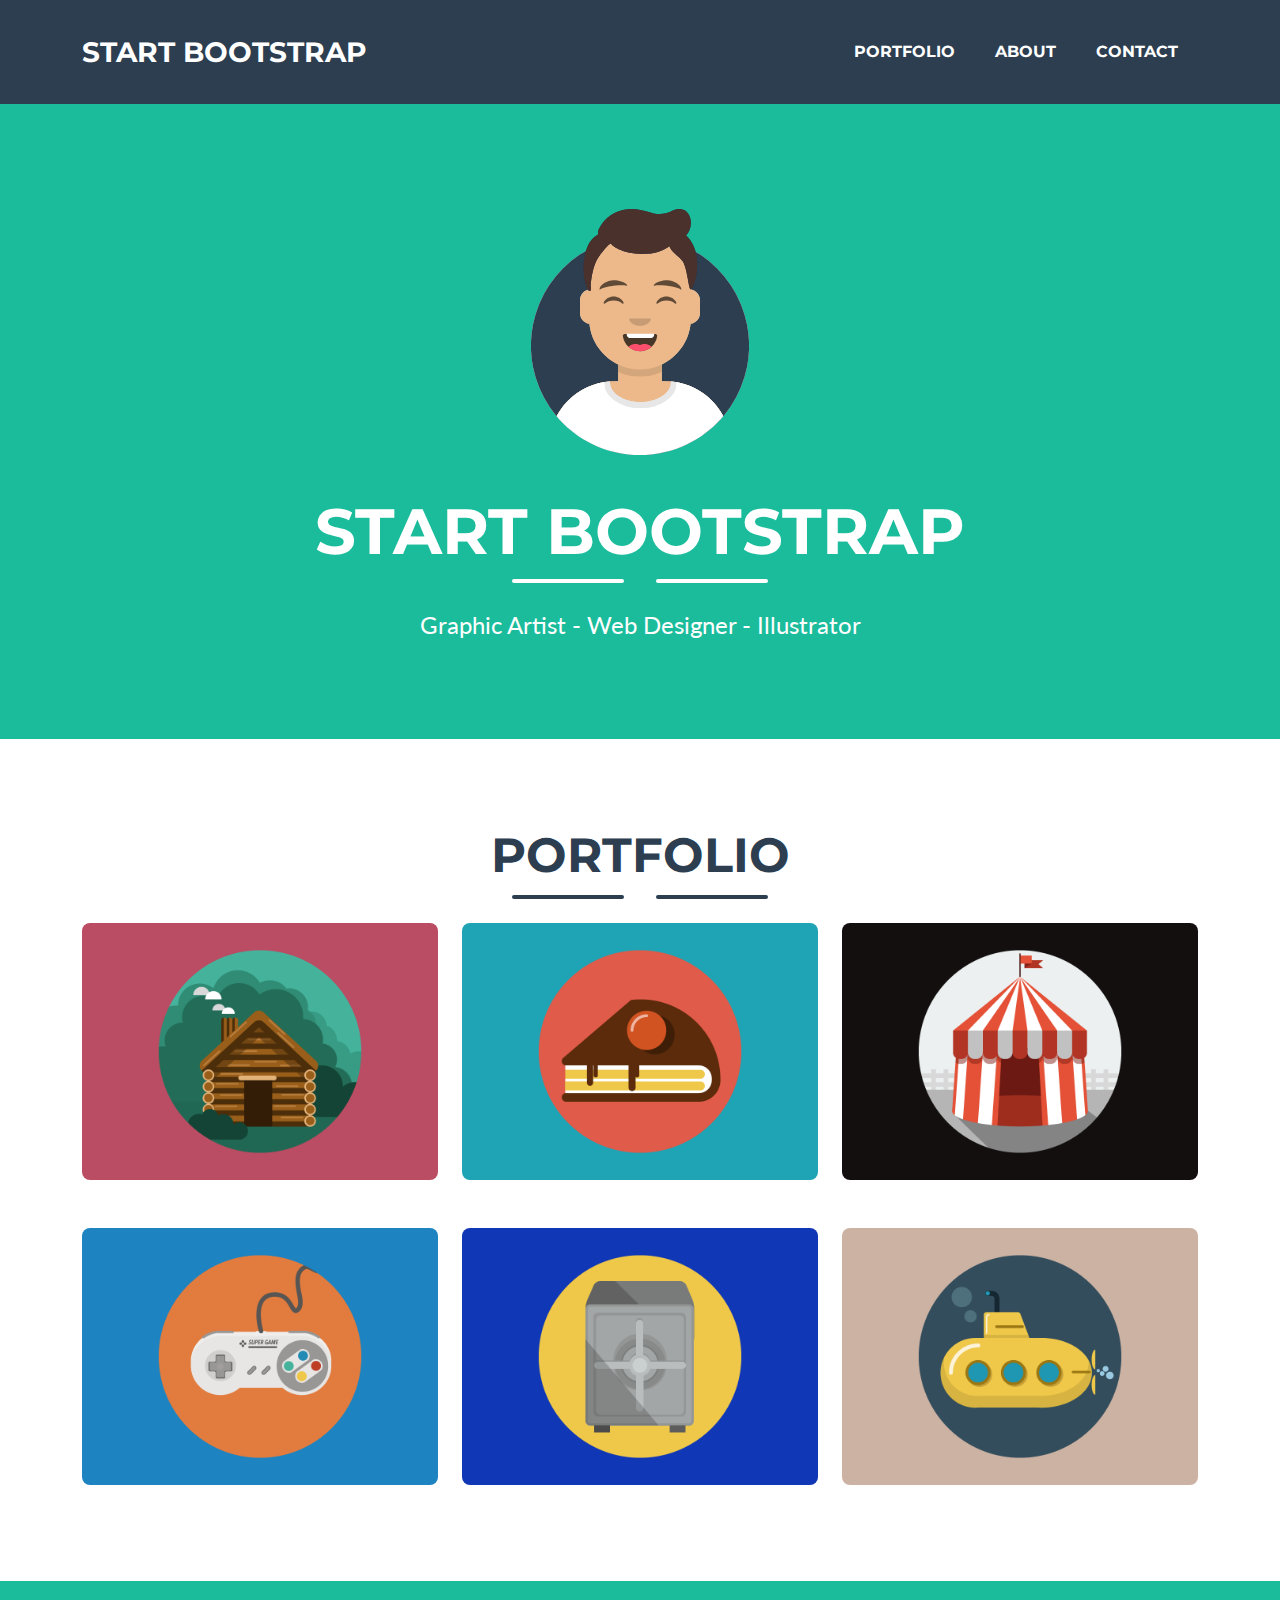
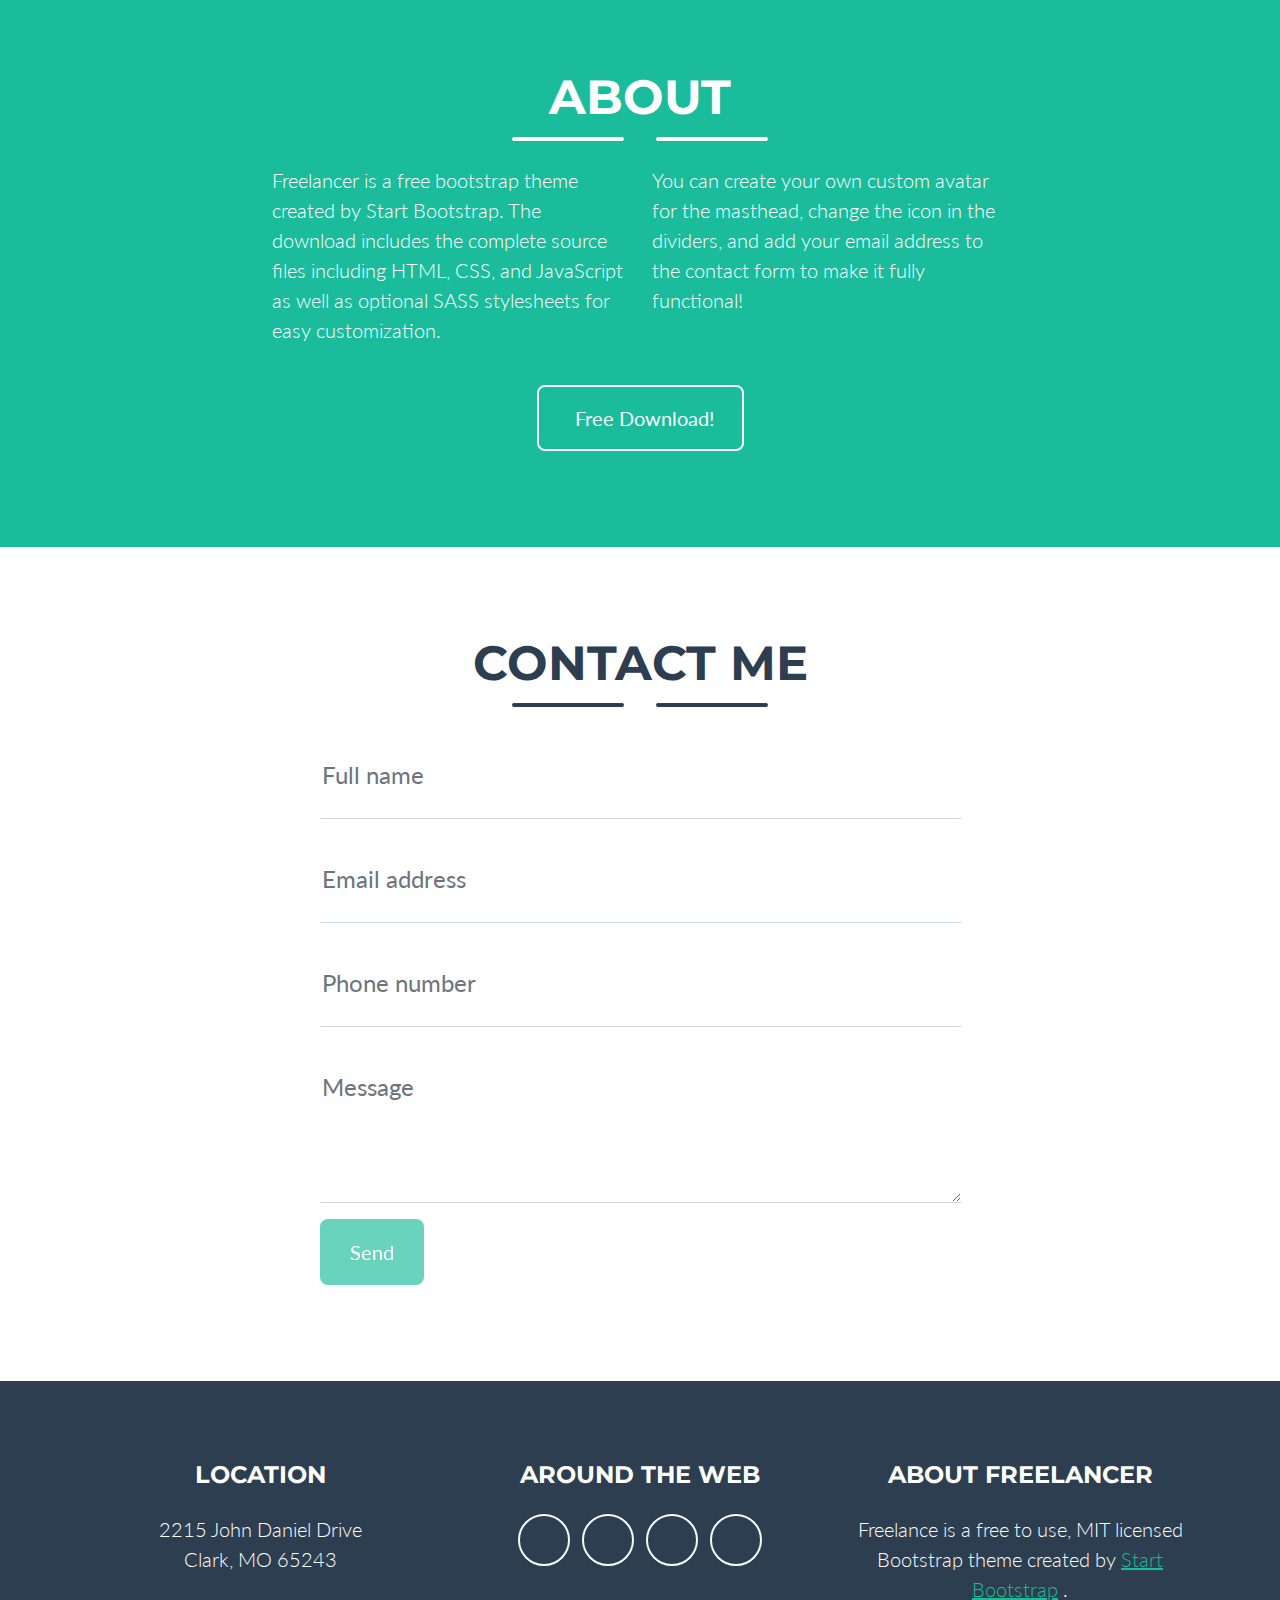
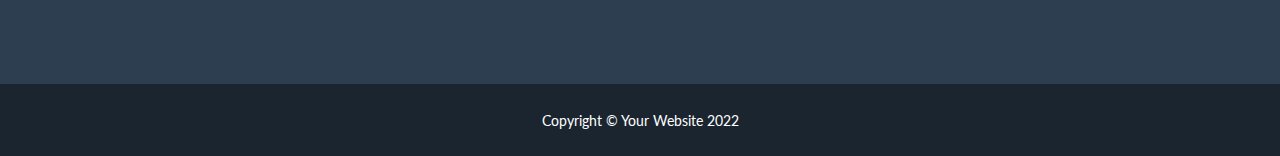
<file: static/core/index.html>
<!DOCTYPE html>
<html lang="en">
    <head>
        <meta charset="utf-8" />
        <meta name="viewport" content="width=device-width, initial-scale=1, shrink-to-fit=no" />
        <meta name="description" content="" />
        <meta name="author" content="" />
        <title>Freelancer - Start Bootstrap Theme</title>
        <!-- Favicon-->
        <link rel="icon" type="image/x-icon" href="assets/favicon.ico" />
        
        <!-- Google fonts-->
        <link href="https://fonts.googleapis.com/css?family=Montserrat:400,700" rel="stylesheet" type="text/css" />
        <link href="https://fonts.googleapis.com/css?family=Lato:400,700,400italic,700italic" rel="stylesheet" type="text/css" />
        <!-- Core theme CSS (includes Bootstrap)-->
        <link href="css/styles.css" rel="stylesheet" />
    </head>
    <body id="page-top">
        <!-- Navigation-->
        <nav class="navbar navbar-expand-lg bg-secondary text-uppercase fixed-top" id="mainNav">
            <div class="container">
                <a class="navbar-brand" href="#page-top">Start Bootstrap</a>
                <button class="navbar-toggler text-uppercase font-weight-bold bg-primary text-white rounded" type="button" data-bs-toggle="collapse" data-bs-target="#navbarResponsive" aria-controls="navbarResponsive" aria-expanded="false" aria-label="Toggle navigation">
                    Menu
                    <i class="fas fa-bars"></i>
                </button>
                <div class="collapse navbar-collapse" id="navbarResponsive">
                    <ul class="navbar-nav ms-auto">
                        <li class="nav-item mx-0 mx-lg-1"><a class="nav-link py-3 px-0 px-lg-3 rounded" href="#portfolio">Portfolio</a></li>
                        <li class="nav-item mx-0 mx-lg-1"><a class="nav-link py-3 px-0 px-lg-3 rounded" href="#about">About</a></li>
                        <li class="nav-item mx-0 mx-lg-1"><a class="nav-link py-3 px-0 px-lg-3 rounded" href="#contact">Contact</a></li>
                    </ul>
                </div>
            </div>
        </nav>
        <!-- Masthead-->
        <header class="masthead bg-primary text-white text-center">
            <div class="container d-flex align-items-center flex-column">
                <!-- Masthead Avatar Image-->
                <img class="masthead-avatar mb-5" src="assets/img/avataaars.svg" alt="..." />
                <!-- Masthead Heading-->
                <h1 class="masthead-heading text-uppercase mb-0">Start Bootstrap</h1>
                <!-- Icon Divider-->
                <div class="divider-custom divider-light">
                    <div class="divider-custom-line"></div>
                    <div class="divider-custom-icon"><i class="fas fa-star"></i></div>
                    <div class="divider-custom-line"></div>
                </div>
                <!-- Masthead Subheading-->
                <p class="masthead-subheading font-weight-light mb-0">Graphic Artist - Web Designer - Illustrator</p>
            </div>
        </header>
        <!-- Portfolio Section-->
        <section class="page-section portfolio" id="portfolio">
            <div class="container">
                <!-- Portfolio Section Heading-->
                <h2 class="page-section-heading text-center text-uppercase text-secondary mb-0">Portfolio</h2>
                <!-- Icon Divider-->
                <div class="divider-custom">
                    <div class="divider-custom-line"></div>
                    <div class="divider-custom-icon"><i class="fas fa-star"></i></div>
                    <div class="divider-custom-line"></div>
                </div>
                <!-- Portfolio Grid Items-->
                <div class="row justify-content-center">
                    <!-- Portfolio Item 1-->
                    <div class="col-md-6 col-lg-4 mb-5">
                        <div class="portfolio-item mx-auto" data-bs-toggle="modal" data-bs-target="#portfolioModal1">
                            <div class="portfolio-item-caption d-flex align-items-center justify-content-center h-100 w-100">
                                <div class="portfolio-item-caption-content text-center text-white"><i class="fas fa-plus fa-3x"></i></div>
                            </div>
                            <img class="img-fluid" src="assets/img/portfolio/cabin.png" alt="..." />
                        </div>
                    </div>
                    <!-- Portfolio Item 2-->
                    <div class="col-md-6 col-lg-4 mb-5">
                        <div class="portfolio-item mx-auto" data-bs-toggle="modal" data-bs-target="#portfolioModal2">
                            <div class="portfolio-item-caption d-flex align-items-center justify-content-center h-100 w-100">
                                <div class="portfolio-item-caption-content text-center text-white"><i class="fas fa-plus fa-3x"></i></div>
                            </div>
                            <img class="img-fluid" src="assets/img/portfolio/cake.png" alt="..." />
                        </div>
                    </div>
                    <!-- Portfolio Item 3-->
                    <div class="col-md-6 col-lg-4 mb-5">
                        <div class="portfolio-item mx-auto" data-bs-toggle="modal" data-bs-target="#portfolioModal3">
                            <div class="portfolio-item-caption d-flex align-items-center justify-content-center h-100 w-100">
                                <div class="portfolio-item-caption-content text-center text-white"><i class="fas fa-plus fa-3x"></i></div>
                            </div>
                            <img class="img-fluid" src="assets/img/portfolio/circus.png" alt="..." />
                        </div>
                    </div>
                    <!-- Portfolio Item 4-->
                    <div class="col-md-6 col-lg-4 mb-5 mb-lg-0">
                        <div class="portfolio-item mx-auto" data-bs-toggle="modal" data-bs-target="#portfolioModal4">
                            <div class="portfolio-item-caption d-flex align-items-center justify-content-center h-100 w-100">
                                <div class="portfolio-item-caption-content text-center text-white"><i class="fas fa-plus fa-3x"></i></div>
                            </div>
                            <img class="img-fluid" src="assets/img/portfolio/game.png" alt="..." />
                        </div>
                    </div>
                    <!-- Portfolio Item 5-->
                    <div class="col-md-6 col-lg-4 mb-5 mb-md-0">
                        <div class="portfolio-item mx-auto" data-bs-toggle="modal" data-bs-target="#portfolioModal5">
                            <div class="portfolio-item-caption d-flex align-items-center justify-content-center h-100 w-100">
                                <div class="portfolio-item-caption-content text-center text-white"><i class="fas fa-plus fa-3x"></i></div>
                            </div>
                            <img class="img-fluid" src="assets/img/portfolio/safe.png" alt="..." />
                        </div>
                    </div>
                    <!-- Portfolio Item 6-->
                    <div class="col-md-6 col-lg-4">
                        <div class="portfolio-item mx-auto" data-bs-toggle="modal" data-bs-target="#portfolioModal6">
                            <div class="portfolio-item-caption d-flex align-items-center justify-content-center h-100 w-100">
                                <div class="portfolio-item-caption-content text-center text-white"><i class="fas fa-plus fa-3x"></i></div>
                            </div>
                            <img class="img-fluid" src="assets/img/portfolio/submarine.png" alt="..." />
                        </div>
                    </div>
                </div>
            </div>
        </section>
        <!-- About Section-->
        <section class="page-section bg-primary text-white mb-0" id="about">
            <div class="container">
                <!-- About Section Heading-->
                <h2 class="page-section-heading text-center text-uppercase text-white">About</h2>
                <!-- Icon Divider-->
                <div class="divider-custom divider-light">
                    <div class="divider-custom-line"></div>
                    <div class="divider-custom-icon"><i class="fas fa-star"></i></div>
                    <div class="divider-custom-line"></div>
                </div>
                <!-- About Section Content-->
                <div class="row">
                    <div class="col-lg-4 ms-auto"><p class="lead">Freelancer is a free bootstrap theme created by Start Bootstrap. The download includes the complete source files including HTML, CSS, and JavaScript as well as optional SASS stylesheets for easy customization.</p></div>
                    <div class="col-lg-4 me-auto"><p class="lead">You can create your own custom avatar for the masthead, change the icon in the dividers, and add your email address to the contact form to make it fully functional!</p></div>
                </div>
                <!-- About Section Button-->
                <div class="text-center mt-4">
                    <a class="btn btn-xl btn-outline-light" href="https://startbootstrap.com/theme/freelancer/">
                        <i class="fas fa-download me-2"></i>
                        Free Download!
                    </a>
                </div>
            </div>
        </section>
        <!-- Contact Section-->
        <section class="page-section" id="contact">
            <div class="container">
                <!-- Contact Section Heading-->
                <h2 class="page-section-heading text-center text-uppercase text-secondary mb-0">Contact Me</h2>
                <!-- Icon Divider-->
                <div class="divider-custom">
                    <div class="divider-custom-line"></div>
                    <div class="divider-custom-icon"><i class="fas fa-star"></i></div>
                    <div class="divider-custom-line"></div>
                </div>
                <!-- Contact Section Form-->
                <div class="row justify-content-center">
                    <div class="col-lg-8 col-xl-7">
                        <!-- * * * * * * * * * * * * * * *-->
                        <!-- * * SB Forms Contact Form * *-->
                        <!-- * * * * * * * * * * * * * * *-->
                        <!-- This form is pre-integrated with SB Forms.-->
                        <!-- To make this form functional, sign up at-->
                        <!-- https://startbootstrap.com/solution/contact-forms-->
                        <!-- to get an API token!-->
                        <form id="contactForm" data-sb-form-api-token="API_TOKEN">
                            <!-- Name input-->
                            <div class="form-floating mb-3">
                                <input class="form-control" id="name" type="text" placeholder="Enter your name..." data-sb-validations="required" />
                                <label for="name">Full name</label>
                                <div class="invalid-feedback" data-sb-feedback="name:required">A name is required.</div>
                            </div>
                            <!-- Email address input-->
                            <div class="form-floating mb-3">
                                <input class="form-control" id="email" type="email" placeholder="name@example.com" data-sb-validations="required,email" />
                                <label for="email">Email address</label>
                                <div class="invalid-feedback" data-sb-feedback="email:required">An email is required.</div>
                                <div class="invalid-feedback" data-sb-feedback="email:email">Email is not valid.</div>
                            </div>
                            <!-- Phone number input-->
                            <div class="form-floating mb-3">
                                <input class="form-control" id="phone" type="tel" placeholder="(123) 456-7890" data-sb-validations="required" />
                                <label for="phone">Phone number</label>
                                <div class="invalid-feedback" data-sb-feedback="phone:required">A phone number is required.</div>
                            </div>
                            <!-- Message input-->
                            <div class="form-floating mb-3">
                                <textarea class="form-control" id="message" type="text" placeholder="Enter your message here..." style="height: 10rem" data-sb-validations="required"></textarea>
                                <label for="message">Message</label>
                                <div class="invalid-feedback" data-sb-feedback="message:required">A message is required.</div>
                            </div>
                            <!-- Submit success message-->
                            <!---->
                            <!-- This is what your users will see when the form-->
                            <!-- has successfully submitted-->
                            <div class="d-none" id="submitSuccessMessage">
                                <div class="text-center mb-3">
                                    <div class="fw-bolder">Form submission successful!</div>
                                    To activate this form, sign up at
                                    <br />
                                    <a href="https://startbootstrap.com/solution/contact-forms">https://startbootstrap.com/solution/contact-forms</a>
                                </div>
                            </div>
                            <!-- Submit error message-->
                            <!---->
                            <!-- This is what your users will see when there is-->
                            <!-- an error submitting the form-->
                            <div class="d-none" id="submitErrorMessage"><div class="text-center text-danger mb-3">Error sending message!</div></div>
                            <!-- Submit Button-->
                            <button class="btn btn-primary btn-xl disabled" id="submitButton" type="submit">Send</button>
                        </form>
                    </div>
                </div>
            </div>
        </section>
        <!-- Footer-->
        <footer class="footer text-center">
            <div class="container">
                <div class="row">
                    <!-- Footer Location-->
                    <div class="col-lg-4 mb-5 mb-lg-0">
                        <h4 class="text-uppercase mb-4">Location</h4>
                        <p class="lead mb-0">
                            2215 John Daniel Drive
                            <br />
                            Clark, MO 65243
                        </p>
                    </div>
                    <!-- Footer Social Icons-->
                    <div class="col-lg-4 mb-5 mb-lg-0">
                        <h4 class="text-uppercase mb-4">Around the Web</h4>
                        <a class="btn btn-outline-light btn-social mx-1" href="#!"><i class="fab fa-fw fa-facebook-f"></i></a>
                        <a class="btn btn-outline-light btn-social mx-1" href="#!"><i class="fab fa-fw fa-twitter"></i></a>
                        <a class="btn btn-outline-light btn-social mx-1" href="#!"><i class="fab fa-fw fa-linkedin-in"></i></a>
                        <a class="btn btn-outline-light btn-social mx-1" href="#!"><i class="fab fa-fw fa-dribbble"></i></a>
                    </div>
                    <!-- Footer About Text-->
                    <div class="col-lg-4">
                        <h4 class="text-uppercase mb-4">About Freelancer</h4>
                        <p class="lead mb-0">
                            Freelance is a free to use, MIT licensed Bootstrap theme created by
                            <a href="http://startbootstrap.com">Start Bootstrap</a>
                            .
                        </p>
                    </div>
                </div>
            </div>
        </footer>
        <!-- Copyright Section-->
        <div class="copyright py-4 text-center text-white">
            <div class="container"><small>Copyright &copy; Your Website 2022</small></div>
        </div>
        <!-- Portfolio Modals-->
        <!-- Portfolio Modal 1-->
        <div class="portfolio-modal modal fade" id="portfolioModal1" tabindex="-1" aria-labelledby="portfolioModal1" aria-hidden="true">
            <div class="modal-dialog modal-xl">
                <div class="modal-content">
                    <div class="modal-header border-0"><button class="btn-close" type="button" data-bs-dismiss="modal" aria-label="Close"></button></div>
                    <div class="modal-body text-center pb-5">
                        <div class="container">
                            <div class="row justify-content-center">
                                <div class="col-lg-8">
                                    <!-- Portfolio Modal - Title-->
                                    <h2 class="portfolio-modal-title text-secondary text-uppercase mb-0">Log Cabin</h2>
                                    <!-- Icon Divider-->
                                    <div class="divider-custom">
                                        <div class="divider-custom-line"></div>
                                        <div class="divider-custom-icon"><i class="fas fa-star"></i></div>
                                        <div class="divider-custom-line"></div>
                                    </div>
                                    <!-- Portfolio Modal - Image-->
                                    <img class="img-fluid rounded mb-5" src="assets/img/portfolio/cabin.png" alt="..." />
                                    <!-- Portfolio Modal - Text-->
                                    <p class="mb-4">Lorem ipsum dolor sit amet, consectetur adipisicing elit. Mollitia neque assumenda ipsam nihil, molestias magnam, recusandae quos quis inventore quisquam velit asperiores, vitae? Reprehenderit soluta, eos quod consequuntur itaque. Nam.</p>
                                    <button class="btn btn-primary" data-bs-dismiss="modal">
                                        <i class="fas fa-xmark fa-fw"></i>
                                        Close Window
                                    </button>
                                </div>
                            </div>
                        </div>
                    </div>
                </div>
            </div>
        </div>
        <!-- Portfolio Modal 2-->
        <div class="portfolio-modal modal fade" id="portfolioModal2" tabindex="-1" aria-labelledby="portfolioModal2" aria-hidden="true">
            <div class="modal-dialog modal-xl">
                <div class="modal-content">
                    <div class="modal-header border-0"><button class="btn-close" type="button" data-bs-dismiss="modal" aria-label="Close"></button></div>
                    <div class="modal-body text-center pb-5">
                        <div class="container">
                            <div class="row justify-content-center">
                                <div class="col-lg-8">
                                    <!-- Portfolio Modal - Title-->
                                    <h2 class="portfolio-modal-title text-secondary text-uppercase mb-0">Tasty Cake</h2>
                                    <!-- Icon Divider-->
                                    <div class="divider-custom">
                                        <div class="divider-custom-line"></div>
                                        <div class="divider-custom-icon"><i class="fas fa-star"></i></div>
                                        <div class="divider-custom-line"></div>
                                    </div>
                                    <!-- Portfolio Modal - Image-->
                                    <img class="img-fluid rounded mb-5" src="assets/img/portfolio/cake.png" alt="..." />
                                    <!-- Portfolio Modal - Text-->
                                    <p class="mb-4">Lorem ipsum dolor sit amet, consectetur adipisicing elit. Mollitia neque assumenda ipsam nihil, molestias magnam, recusandae quos quis inventore quisquam velit asperiores, vitae? Reprehenderit soluta, eos quod consequuntur itaque. Nam.</p>
                                    <button class="btn btn-primary" data-bs-dismiss="modal">
                                        <i class="fas fa-xmark fa-fw"></i>
                                        Close Window
                                    </button>
                                </div>
                            </div>
                        </div>
                    </div>
                </div>
            </div>
        </div>
        <!-- Portfolio Modal 3-->
        <div class="portfolio-modal modal fade" id="portfolioModal3" tabindex="-1" aria-labelledby="portfolioModal3" aria-hidden="true">
            <div class="modal-dialog modal-xl">
                <div class="modal-content">
                    <div class="modal-header border-0"><button class="btn-close" type="button" data-bs-dismiss="modal" aria-label="Close"></button></div>
                    <div class="modal-body text-center pb-5">
                        <div class="container">
                            <div class="row justify-content-center">
                                <div class="col-lg-8">
                                    <!-- Portfolio Modal - Title-->
                                    <h2 class="portfolio-modal-title text-secondary text-uppercase mb-0">Circus Tent</h2>
                                    <!-- Icon Divider-->
                                    <div class="divider-custom">
                                        <div class="divider-custom-line"></div>
                                        <div class="divider-custom-icon"><i class="fas fa-star"></i></div>
                                        <div class="divider-custom-line"></div>
                                    </div>
                                    <!-- Portfolio Modal - Image-->
                                    <img class="img-fluid rounded mb-5" src="assets/img/portfolio/circus.png" alt="..." />
                                    <!-- Portfolio Modal - Text-->
                                    <p class="mb-4">Lorem ipsum dolor sit amet, consectetur adipisicing elit. Mollitia neque assumenda ipsam nihil, molestias magnam, recusandae quos quis inventore quisquam velit asperiores, vitae? Reprehenderit soluta, eos quod consequuntur itaque. Nam.</p>
                                    <button class="btn btn-primary" data-bs-dismiss="modal">
                                        <i class="fas fa-xmark fa-fw"></i>
                                        Close Window
                                    </button>
                                </div>
                            </div>
                        </div>
                    </div>
                </div>
            </div>
        </div>
        <!-- Portfolio Modal 4-->
        <div class="portfolio-modal modal fade" id="portfolioModal4" tabindex="-1" aria-labelledby="portfolioModal4" aria-hidden="true">
            <div class="modal-dialog modal-xl">
                <div class="modal-content">
                    <div class="modal-header border-0"><button class="btn-close" type="button" data-bs-dismiss="modal" aria-label="Close"></button></div>
                    <div class="modal-body text-center pb-5">
                        <div class="container">
                            <div class="row justify-content-center">
                                <div class="col-lg-8">
                                    <!-- Portfolio Modal - Title-->
                                    <h2 class="portfolio-modal-title text-secondary text-uppercase mb-0">Controller</h2>
                                    <!-- Icon Divider-->
                                    <div class="divider-custom">
                                        <div class="divider-custom-line"></div>
                                        <div class="divider-custom-icon"><i class="fas fa-star"></i></div>
                                        <div class="divider-custom-line"></div>
                                    </div>
                                    <!-- Portfolio Modal - Image-->
                                    <img class="img-fluid rounded mb-5" src="assets/img/portfolio/game.png" alt="..." />
                                    <!-- Portfolio Modal - Text-->
                                    <p class="mb-4">Lorem ipsum dolor sit amet, consectetur adipisicing elit. Mollitia neque assumenda ipsam nihil, molestias magnam, recusandae quos quis inventore quisquam velit asperiores, vitae? Reprehenderit soluta, eos quod consequuntur itaque. Nam.</p>
                                    <button class="btn btn-primary" data-bs-dismiss="modal">
                                        <i class="fas fa-xmark fa-fw"></i>
                                        Close Window
                                    </button>
                                </div>
                            </div>
                        </div>
                    </div>
                </div>
            </div>
        </div>
        <!-- Portfolio Modal 5-->
        <div class="portfolio-modal modal fade" id="portfolioModal5" tabindex="-1" aria-labelledby="portfolioModal5" aria-hidden="true">
            <div class="modal-dialog modal-xl">
                <div class="modal-content">
                    <div class="modal-header border-0"><button class="btn-close" type="button" data-bs-dismiss="modal" aria-label="Close"></button></div>
                    <div class="modal-body text-center pb-5">
                        <div class="container">
                            <div class="row justify-content-center">
                                <div class="col-lg-8">
                                    <!-- Portfolio Modal - Title-->
                                    <h2 class="portfolio-modal-title text-secondary text-uppercase mb-0">Locked Safe</h2>
                                    <!-- Icon Divider-->
                                    <div class="divider-custom">
                                        <div class="divider-custom-line"></div>
                                        <div class="divider-custom-icon"><i class="fas fa-star"></i></div>
                                        <div class="divider-custom-line"></div>
                                    </div>
                                    <!-- Portfolio Modal - Image-->
                                    <img class="img-fluid rounded mb-5" src="assets/img/portfolio/safe.png" alt="..." />
                                    <!-- Portfolio Modal - Text-->
                                    <p class="mb-4">Lorem ipsum dolor sit amet, consectetur adipisicing elit. Mollitia neque assumenda ipsam nihil, molestias magnam, recusandae quos quis inventore quisquam velit asperiores, vitae? Reprehenderit soluta, eos quod consequuntur itaque. Nam.</p>
                                    <button class="btn btn-primary" data-bs-dismiss="modal">
                                        <i class="fas fa-xmark fa-fw"></i>
                                        Close Window
                                    </button>
                                </div>
                            </div>
                        </div>
                    </div>
                </div>
            </div>
        </div>
        <!-- Portfolio Modal 6-->
        <div class="portfolio-modal modal fade" id="portfolioModal6" tabindex="-1" aria-labelledby="portfolioModal6" aria-hidden="true">
            <div class="modal-dialog modal-xl">
                <div class="modal-content">
                    <div class="modal-header border-0"><button class="btn-close" type="button" data-bs-dismiss="modal" aria-label="Close"></button></div>
                    <div class="modal-body text-center pb-5">
                        <div class="container">
                            <div class="row justify-content-center">
                                <div class="col-lg-8">
                                    <!-- Portfolio Modal - Title-->
                                    <h2 class="portfolio-modal-title text-secondary text-uppercase mb-0">Submarine</h2>
                                    <!-- Icon Divider-->
                                    <div class="divider-custom">
                                        <div class="divider-custom-line"></div>
                                        <div class="divider-custom-icon"><i class="fas fa-star"></i></div>
                                        <div class="divider-custom-line"></div>
                                    </div>
                                    <!-- Portfolio Modal - Image-->
                                    <img class="img-fluid rounded mb-5" src="assets/img/portfolio/submarine.png" alt="..." />
                                    <!-- Portfolio Modal - Text-->
                                    <p class="mb-4">Lorem ipsum dolor sit amet, consectetur adipisicing elit. Mollitia neque assumenda ipsam nihil, molestias magnam, recusandae quos quis inventore quisquam velit asperiores, vitae? Reprehenderit soluta, eos quod consequuntur itaque. Nam.</p>
                                    <button class="btn btn-primary" data-bs-dismiss="modal">
                                        <i class="fas fa-xmark fa-fw"></i>
                                        Close Window
                                    </button>
                                </div>
                            </div>
                        </div>
                    </div>
                </div>
            </div>
        </div>
        <!-- Bootstrap core JS-->
        <script src="https://cdn.jsdelivr.net/npm/bootstrap@5.1.3/dist/js/bootstrap.bundle.min.js"></script>
        <!-- Core theme JS-->
        <script src="js/scripts.js"></script>
        <!-- * * * * * * * * * * * * * * * * * * * * * * * * * * * * * * * * * * * * * * * *-->
        <!-- * *                               SB Forms JS                               * *-->
        <!-- * * Activate your form at https://startbootstrap.com/solution/contact-forms * *-->
        <!-- * * * * * * * * * * * * * * * * * * * * * * * * * * * * * * * * * * * * * * * *-->
        <script src="https://cdn.startbootstrap.com/sb-forms-latest.js"></script>
    </body>
</html>
</file>
